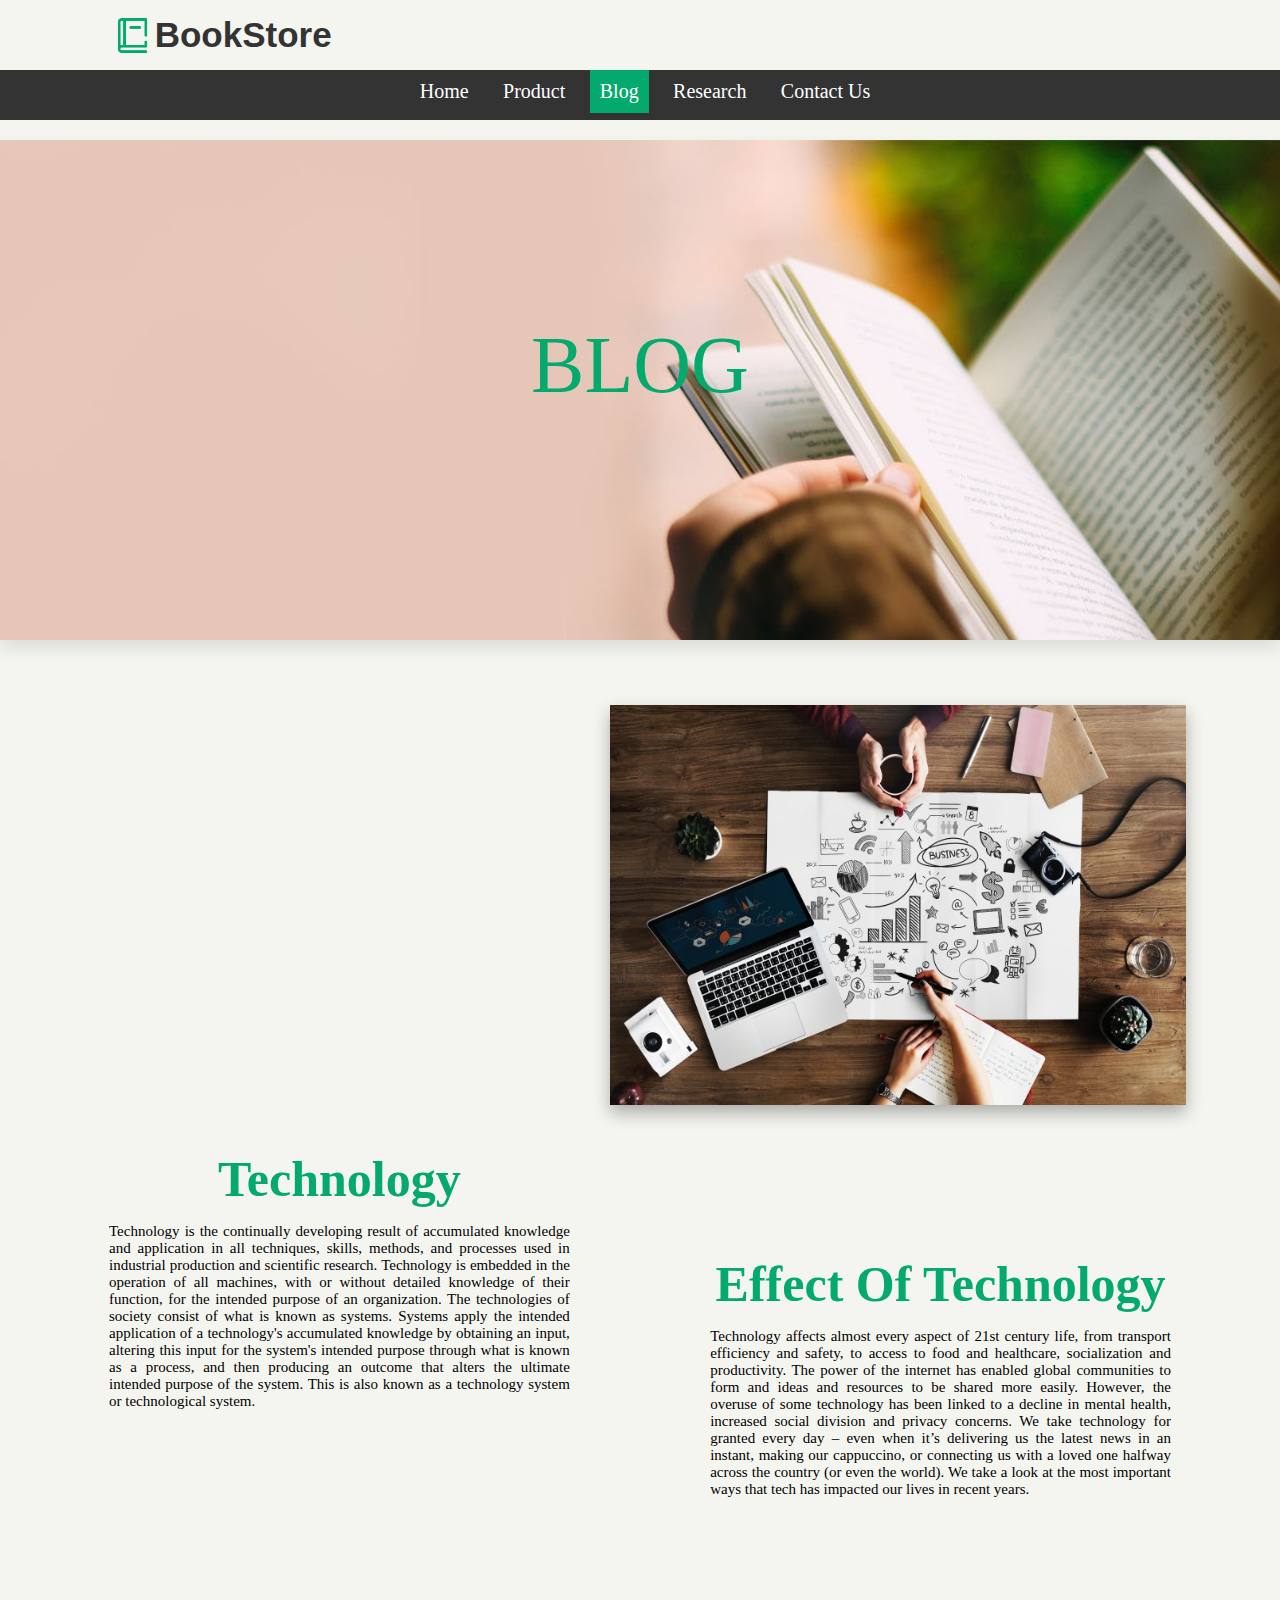
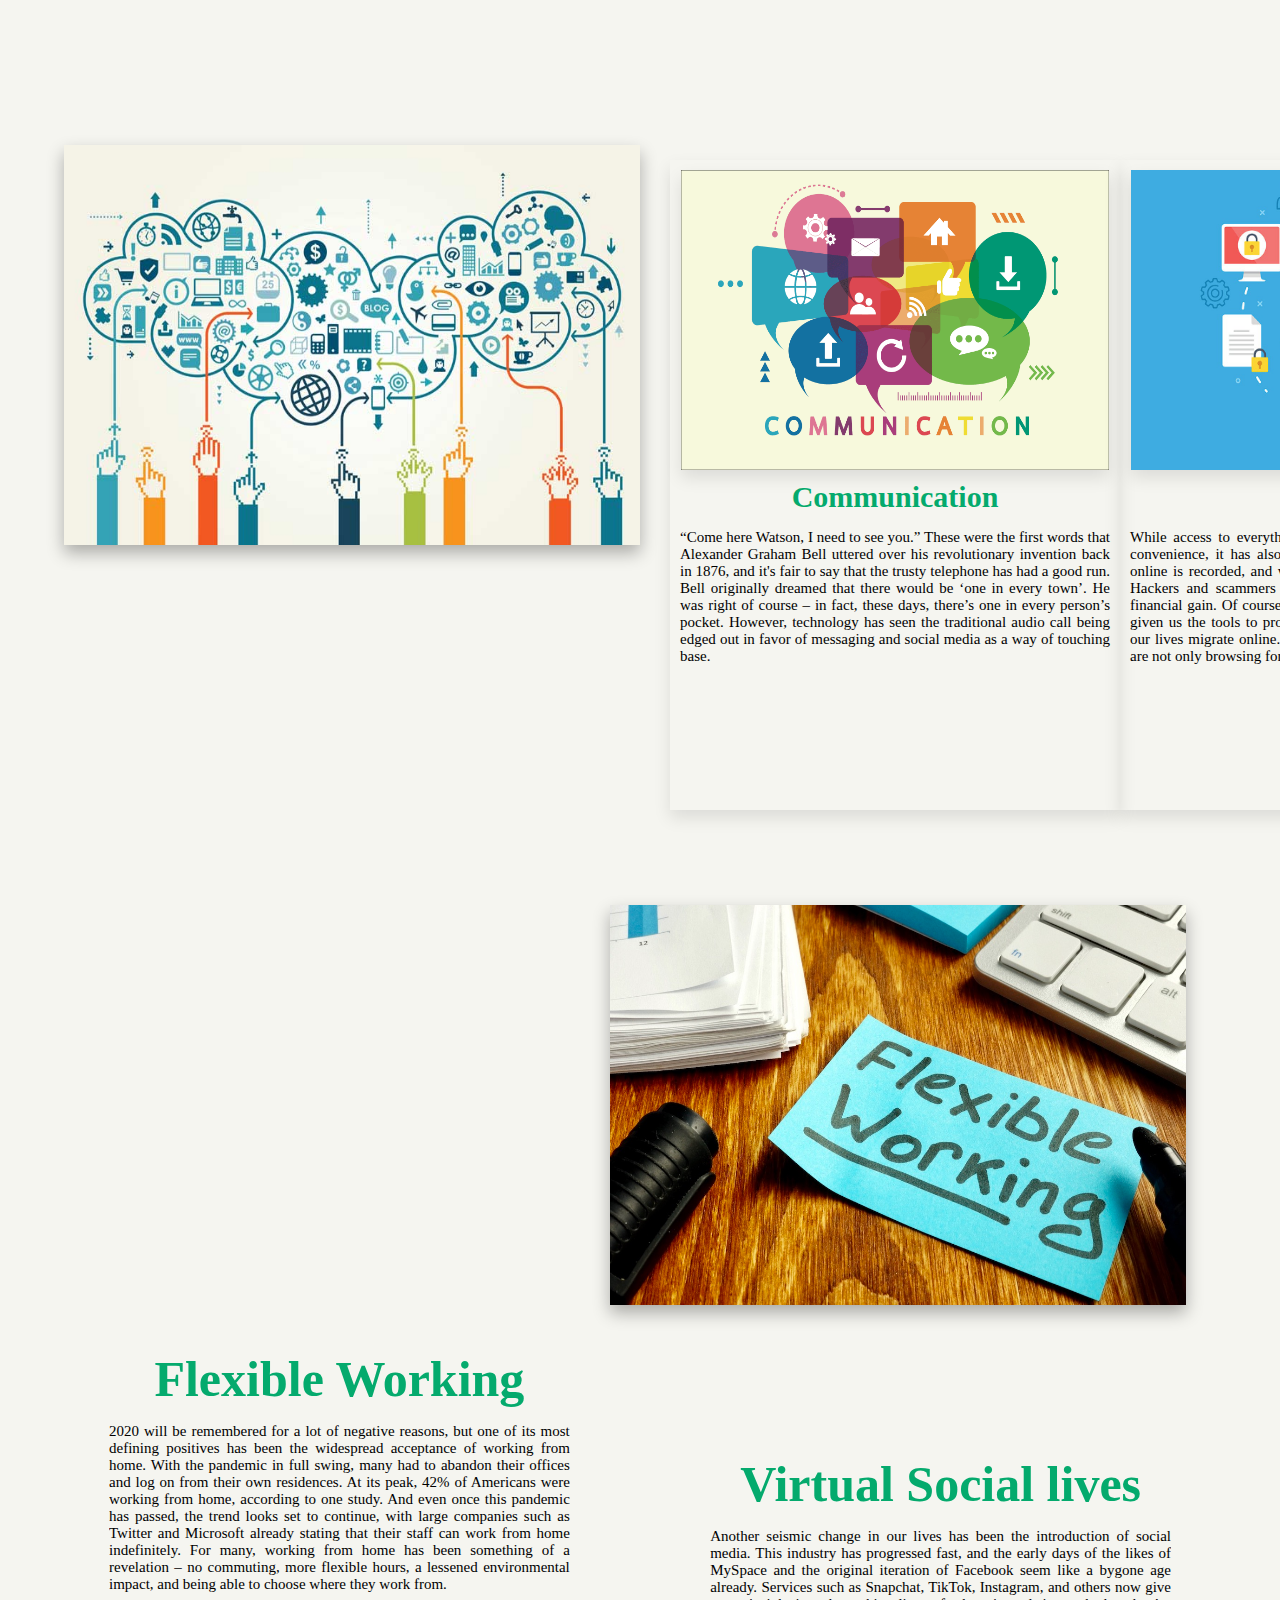
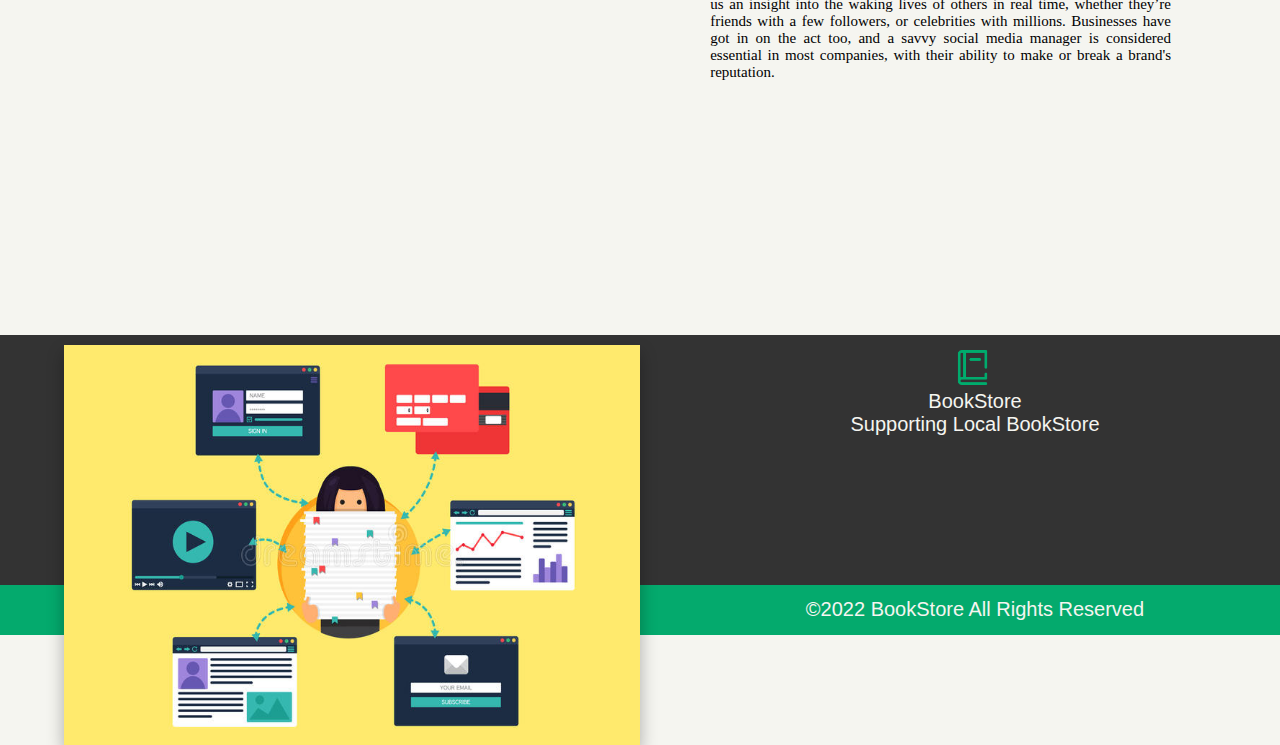
<file: Webpages/blog.html>
<!DOCTYPE html>
<html lang="en">
<head>
    <meta charset="UTF-8">
    <meta http-equiv="X-UA-Compatible" content="IE=edge">
    <meta name="viewport" content="width=device-width, initial-scale=1.0">
    <title>Blog</title>

	<!--css external file link-->
	<link rel="stylesheet" href="../css/style.css">

	<!--js external file link-->
	<script src="../js/script.js"></script>

    <style>
        .head{
            width: 100%;
            height: 500px;
            text-align: center;
            margin: 20px auto;
            background: url(../images/cover.jpg);
            background-repeat: no-repeat;
            background-size: 100% 100%;
			box-shadow: 0 8px 16px rgba(0,0,0,.1);
        }
		.content .content-part1{
			width: 90%;
			height: 500px;
			margin: auto;
		}
		.content .content-part1 .image1{
			width: 50%;
			height: 400px;
			float: right;
			margin-top: 45px;
			margin-right: 30px;
			box-shadow: 0 8px 16px rgba(0,0,0,.3);
			overflow: hidden;
		}
        .content .content-part1 .textpart1{
			width: 40%;
			height: 400px;
			float: left;
			margin: 45px;
			overflow: hidden;
		}
		.content .content-part2{
			width: 90%;
			height: 500px;
			margin: auto;
			margin-top: 50px;
		}
		.content .content-part2 .image2{
			width: 50%;
			height: 400px;
			float: left;
			margin-top: 45px;
			margin-right: 30px;
			box-shadow: 0 8px 16px rgba(0,0,0,.3);
			overflow: hidden;
		}
        .content .content-part2 .textpart2{
			width: 40%;
			height: 400px;
			float: right;
			margin: 45px;
			overflow: hidden;
		}
		.content .content-part3{
			display: grid;
			grid: 750px / auto auto auto;

		}
		.content .content-part3 .item{
			width: 450px;
			height: 650px;
			margin: 50px auto;
			text-align: justify;
			box-shadow: 0 8px 16px rgba(0,0,0,.1);;
		}
		.content .content-part3 .item .inner-img{
			width: 95%;
			height: 300px;
			margin: 10px auto;
			box-shadow: 0 8px 16px rgba(0,0,0,.1);
			cursor: pointer;
		}
		.content .content-part4{
			width: 90%;
			height: 500px;
			margin: auto;
		}
		.content .content-part4 .image4{
			width: 50%;
			height: 400px;
			float: right;
			margin-top: 45px;
			margin-right: 30px;
			box-shadow: 0 8px 16px rgba(0,0,0,.3);
			overflow: hidden;
		}
		.content .content-part4 .textpart4{
			width: 40%;
			height: 400px;
			float: left;
			margin: 45px;
			overflow: hidden;
		}
		.content .content-part5{
			width: 90%;
			height: 500px;
			margin: auto;
			margin-top: 50px;
		}
		.content .content-part5 .image5{
			width: 50%;
			height: 400px;
			float: left;
			margin-top: 45px;
			margin-right: 30px;
			box-shadow: 0 8px 16px rgba(0,0,0,.3);
			overflow: hidden;
		}
		.content .content-part5 .textpart5{
			width: 40%;
			height: 400px;
			float: right;
			margin: 45px;
			overflow: hidden;
		}


    </style>

</head>
<body>
    <header class="header">

		<div class="header_1">
			<img src="../images/book.png" class="logo-img" width="35px" height="35px">&nbsp;
			<a href="../index.html" class="logo">  BookStore </a>
	
		</div>
	
		<div class="header_2">
	
			<nav class="navbar">
				
				 <a href="../index.html">Home</a>
				 <a href="../Webpages/product.html">Product</a>
				 <a class="active" href="../Webpages/blog.html">Blog</a>
				 <a href="../Webpages/Research.html">Research</a>
				 <a href="../Webpages/ContactUs.html">Contact Us</a>
				 
			</nav>
	
		</div>
	
	</header>

   <div class="head">
        <p style="font-size: 80px;font-family: Poppins;padding-top: 180px; color: #04aa6d;">BLOG</p>
   </div>

   <section class="content">

		<div class="content-part1">

			<div class="image1">
				<img src="../images/tech1.jpg" width="100%" height="100%">
			</div>

			<div class="textpart1">
				
				<h1 style="font-family: Poppins; text-align: center; font-size: 50px; padding-bottom: 15px;color: #04aa6d;">Technology</h1>

				<p style="font-family: Poppins; text-align: justify; font-size: 15px;">Technology is the continually developing result of accumulated knowledge and application in all techniques, skills, methods, and processes used in industrial production and scientific research. 
					Technology is embedded in the operation of all machines, with or without detailed knowledge of their function, for the intended purpose of an organization. 
					The technologies of society consist of what is known as systems. 
					Systems apply the intended application of a technology's accumulated knowledge by obtaining an input, altering this input for the system's intended purpose through what is known as a process, and then producing an outcome that alters the ultimate intended purpose of the system. 
					This is also known as a technology system or technological system.</p>

			</div>

		</div>

		<div class="content-part2">

			<div class="textpart2">
				
				<h1 style="font-family: Poppins; text-align: center; font-size: 50px; padding-bottom: 15px; color: #04aa6d;">Effect Of Technology</h1>

				<p style="font-family: Poppins; text-align: justify; font-size: 15px;">
					Technology affects almost every aspect of 21st century life, from transport efficiency and safety, to access to food and healthcare, socialization and productivity. 
					The power of the internet has enabled global communities to form and ideas and resources to be shared more easily. 
					However, the overuse of some technology has been linked to a decline in mental health, increased social division and privacy concerns.
					We take technology for granted every day – even when it’s delivering us the latest news in an instant, making our cappuccino, or connecting us with a loved one halfway across the country (or even the world).
					We take a look at the most important ways that tech has impacted our lives in recent years.
				</p>

			</div>

			<div class="image2">
				<img src="../images/tech.jpg" width="100%" height="100%">
			</div>

		</div>

		<div class="content-part3">

			<div class="item">
				<div class="inner-img">
					<img src="../images/tech2.png" width="100%" height="100%">
				</div>

				<div class="text">

					<h1 style="text-align: center; font-family: poppins;font-size: 30px;color: #04aa6d;">Communication	</h1>
					<p style="font-family: Poppins; font-size: 15px; padding: 15px 10px 10px 10px; ">
						“Come here Watson, I need to see you.” 
						These were the first words that Alexander Graham Bell uttered over his revolutionary invention back in 1876, and it's fair to say that the trusty telephone has had a good run. 
						Bell originally dreamed that there would be ‘one in every town’. 
						He was right of course – in fact, these days, there’s one in every person’s pocket. 
						However, technology has seen the traditional audio call being edged out in favor of messaging and social media as a way of touching base.
					</p>

				</div>
			</div>

			<div class="item">
				<div class="inner-img">
					<img src="../images/privacy.jpg" width="100%" height="100%" >
				</div>

				<div class="text">

					<h1 style="text-align: center; font-family: poppins;font-size: 30px;color: #04aa6d;">Privacy</h1>
					<p style="font-family: Poppins; font-size: 15px; padding: 15px 10px 10px 10px;">
						While access to everything online gives us an unparalleled level of convenience, it has also made us vulnerable. Every move we make online is recorded, 
						and we leave digital footprints wherever we visit. Hackers and scammers know this, and work hard to exploit it for financial gain.
						Of course, as with everything else, technology has also given us the tools to protect ourselves and ensure that we are safe as our lives migrate online. 
						In 2021, this is even more key – many of us are not only browsing for personal reasons. 
					</p>

				</div>
			</div>

			<div class="item">
				<div class="inner-img">
					<img src="../images/shopping.png" width="100%" height="100%" >
				</div>
				<div class="text">

					<h1 style="text-align: center; font-family: poppins;font-size: 30px;color: #04aa6d;">Shopping</h1>
					<p style="font-family: Poppins; font-size: 15px; padding: 15px 10px 10px 10px;">
						As we’ve mentioned, shopping has found a convenient and popular home online, but that’s not to say the high street is to be ignored – 
						after all, you can’t really beat seeing a product in the flesh before you buy it, and you can’t eat out online just yet (you can order a delivery,
						but that’s not quite the same)… Technology hasn’t bypassed physical shopping either. 
						Thanks to contactless cards and phone payments, we don’t need to worry about handing over cash or keying in a pin number – 
						just tap to pay, and you’re done.
					</p>

				</div>
			</div>

		</div>

		<div class="content-part4">

			<div class="image4">
				<img src="../images/flexworking.jpeg" width="100%" height="100%">
			</div>

			<div class="textpart4">
				
				<h1 style="font-family: Poppins; text-align: center; font-size: 50px; padding-bottom: 15px;color: #04aa6d;">Flexible Working</h1>

				<p style="font-family: Poppins; text-align: justify; font-size: 15px;">
					2020 will be remembered for a lot of negative reasons, but one of its most defining positives has been the widespread acceptance of working from home. 
					With the pandemic in full swing, many had to abandon their offices and log on from their own residences. 
					At its peak, 42% of Americans were working from home, according to one study. 
					And even once this pandemic has passed, the trend looks set to continue, with large companies such as Twitter and Microsoft already stating that their staff can work from home indefinitely.
					For many, working from home has been something of a revelation – no commuting, more flexible hours, a lessened environmental impact, and being able to choose where they work from. 
				</p>

			</div>

		</div>

		<div class="content-part5">

			<div class="textpart5">
				
				<h1 style="font-family: Poppins; text-align: center; font-size: 50px; padding-bottom: 15px; color: #04aa6d;">Virtual Social lives</h1>

				<p style="font-family: Poppins; text-align: justify; font-size: 15px;">
					Another seismic change in our lives has been the introduction of social media. 
					This industry has progressed fast, and the early days of the likes of MySpace and the original iteration of Facebook seem like a bygone age already. 
					Services such as Snapchat, TikTok, Instagram, and others now give us an insight into the waking lives of others in real time, whether they’re friends with a few followers, or celebrities with millions.
					Businesses have got in on the act too, and a savvy social media manager is considered essential in most companies, with their ability to make or break a brand's reputation.
				</p>

			</div>

			<div class="image5">
				<img src="../images/sociallives.jpg" width="100%" height="100%">
			</div>

		</div>

   </section>


    <footer class="footer">

		<div class="footer_1">
			<img src="../images/book.png" class="logo-img" width="35px" height="35px">&nbsp;
			<p>BookStore</p>
			<p>Supporting Local BookStore</p>
		</div>
	
		<div class="footer_2">
			<p>&copy;2022 BookStore All Rights Reserved</p>
		</div>
	
	</footer>


</body>                          
</html>
</file>
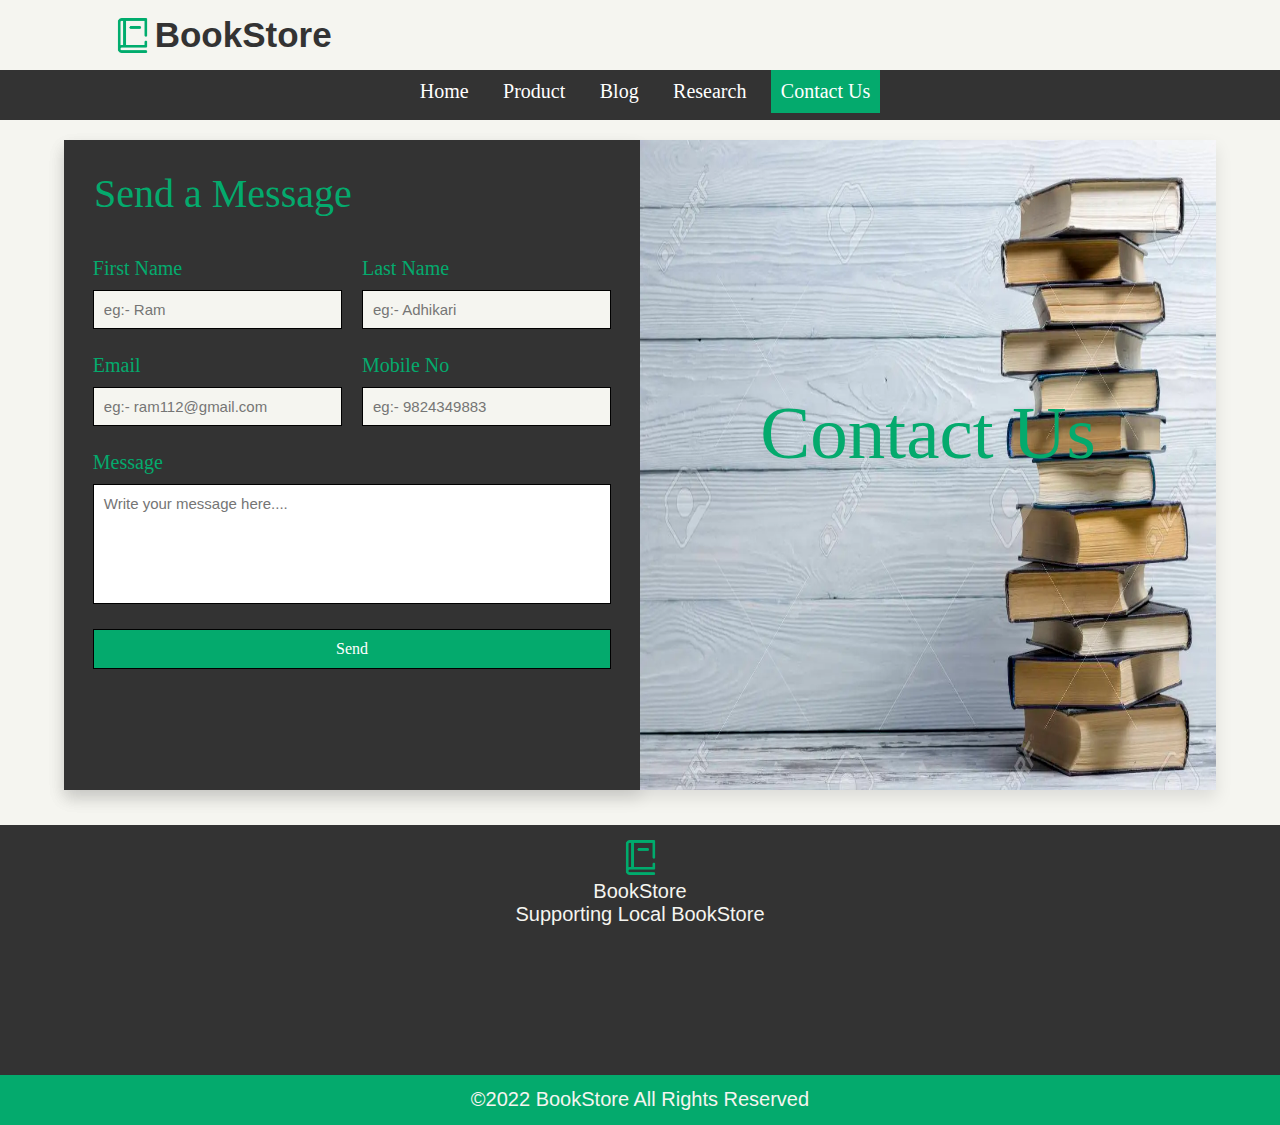
<file: Webpages/ContactUs.html>
<!DOCTYPE html>
<html lang="en">
<head>
    <meta charset="UTF-8">
    <meta http-equiv="X-UA-Compatible" content="IE=edge">
    <meta name="viewport" content="width=device-width, initial-scale=1.0">
    <title>Contact Us</title>

	<!--css external file link-->
	<link rel="stylesheet" href="../css/style.css">

	<!--js external file link-->
	<script src="../js/script.js"></script>
    
    <style>
        .contact-box{
            width: 90%;
            height: 650px;
            background-color: #333;
            margin: 20px auto;
            display: flex;
            box-shadow: 0 8px 16px rgba(0,0,0,.1);
            position: relative;

        }
        .contact-box .contact{
            background: #fff;
            width: 50%;
            height: 100%;
            float: left;
            background: #333;
            box-shadow: 0 8px 16px rgba(0,0,0,.1);
        }
        .contact-box .contact-img{
            background: #000;
            width: 50%;
            height: 100%;
            float: right;
            background: url(../images/cover3.webp);
            background-size: 100% 100%;
        }
        .contact-box .contact-img p{
            font-size: 75px;
            text-align: center;
            margin-top: 250px;
            color: #04aa6d;
            font-family: poppins;
            text-shadow: 0 8px 16px rgba(0,0,0,.1);
        }
        .contact-box .contact .formbox label{
            color: #04aa6d;
            font-family: poppins;
            margin-top: 10px;
            margin-bottom: 10px;
            font-weight: 500;
            font-size: 20px;
        }
       .formbox{
           position: relative;
           width: 90%;
           margin: auto;
       }
       .formbox .row5{
           display: flex;
           gap: 20px;
       }
       .inputbox{
           display: flex;
           flex-direction: column;
           margin-bottom: 15px;
           width: 50%;
       }
       .formbox .row10 .inputbox{
           width: 100%;

       }
       .inputbox input{
           padding: 10px;
           font-size: 15px;
           outline: none;
           border: 1px solid #000;
           background: #f5f5f0;

       }
       .inputbox textarea{
           padding: 10px;
           font-size: 15px;
           outline: none;
           border: 1px solid #000;
           height: 120px;
           resize: none;
       }
       .inputbox #send-btn{
           color: #fff;
           font-family: poppins;
           background-color: #04aa6d;
           font-size: 16px;
           margin-top: 10px;
       }
       .inputbox #send-btn:hover{
           color: #04aa6d;
           background: #fff;
           cursor: pointer;
       }
       span.formerror{
           font-family: 'poppins';
           color: red;
           font-size: 13px;
       }
    </style>
</head>
<body>
    <header class="header">

        <div class="header_1">
            <img src="../images/book.png" class="logo-img" width="35px" height="35px">&nbsp;
            <a href="../index.html" class="logo"> BookStore </a>
    
        </div>
    
        <div class="header_2">
    
            <nav class="navbar">
        
                     <a href="../index.html">Home</a>
                     <a href="../Webpages/product.html">Product</a>
                     <a href="../Webpages/blog.html">Blog</a>
                     <a href="../Webpages/Research.html">Research</a></li>
                     <a class="active" href="../Webpages/ContactUs.html">Contact Us</a>
            
            </nav>
    
        </div>
    
    </header>

    <div class="contact-box">

        <div class="contact">
            <p style="font-size: 40px;font-family: poppins; margin: 30px; color: #04aa6d; ">Send a Message</p>
            <form class="formbox" name="contact_form" onsubmit="return validateform()">
                
                    <div class="row5">
                        <div class="inputbox">
                            <label>First Name</label>
                            <input type="text" name="fname" id="fname" placeholder="eg:- Ram">
                            <span class="formerror" id="error_fname"></span>
                        </div>

                        <div class="inputbox">
                            <label>Last Name</label>
                            <input type="text" name="lname" id="lname" placeholder="eg:- Adhikari">
                            <span class="formerror" id="error_lname" ></span>
                        </div>
                    </div>  

                    <div class="row5">
                        <div class="inputbox">
                            <label>Email</label>
                            <input type="email" name="email" placeholder="eg:- ram112@gmail.com">
                            <span class="formerror" id="error_email" ></span>
                        </div>

                        <div class="inputbox">
                            <label>Mobile No</label>
                            <input type="text" name="phone" placeholder="eg:- 9824349883">
                            <span class="formerror" id="error_mobnum"></span>
                        </div>
                    </div>

                    <div class="row10">
                        <div class="inputbox">
                            <label>Message</label>
                            <textarea name="message"  placeholder="Write your message here...."></textarea>
                            <span class="formerror" id="error_message"></span>
                        </div>

                        <div class="inputbox">
                            <input type="submit" id="send-btn" value="Send">
                        </div>
                    </div>
                
            </form>
        </div>

        <div class="contact-img">
            <p>Contact Us</p>
        </div>

        

    </div>
    

    <footer class="footer">

		<div class="footer_1">
            <img src="../images/book.png" class="logo-img" width="35px" height="35px">
			<p>BookStore</p>
			<p>Supporting Local BookStore</p>
		</div>
	
		<div class="footer_2">
			<p>&copy;2022 BookStore All Rights Reserved</p>
		</div>
	
	</footer>
</body>
</html>
</file>
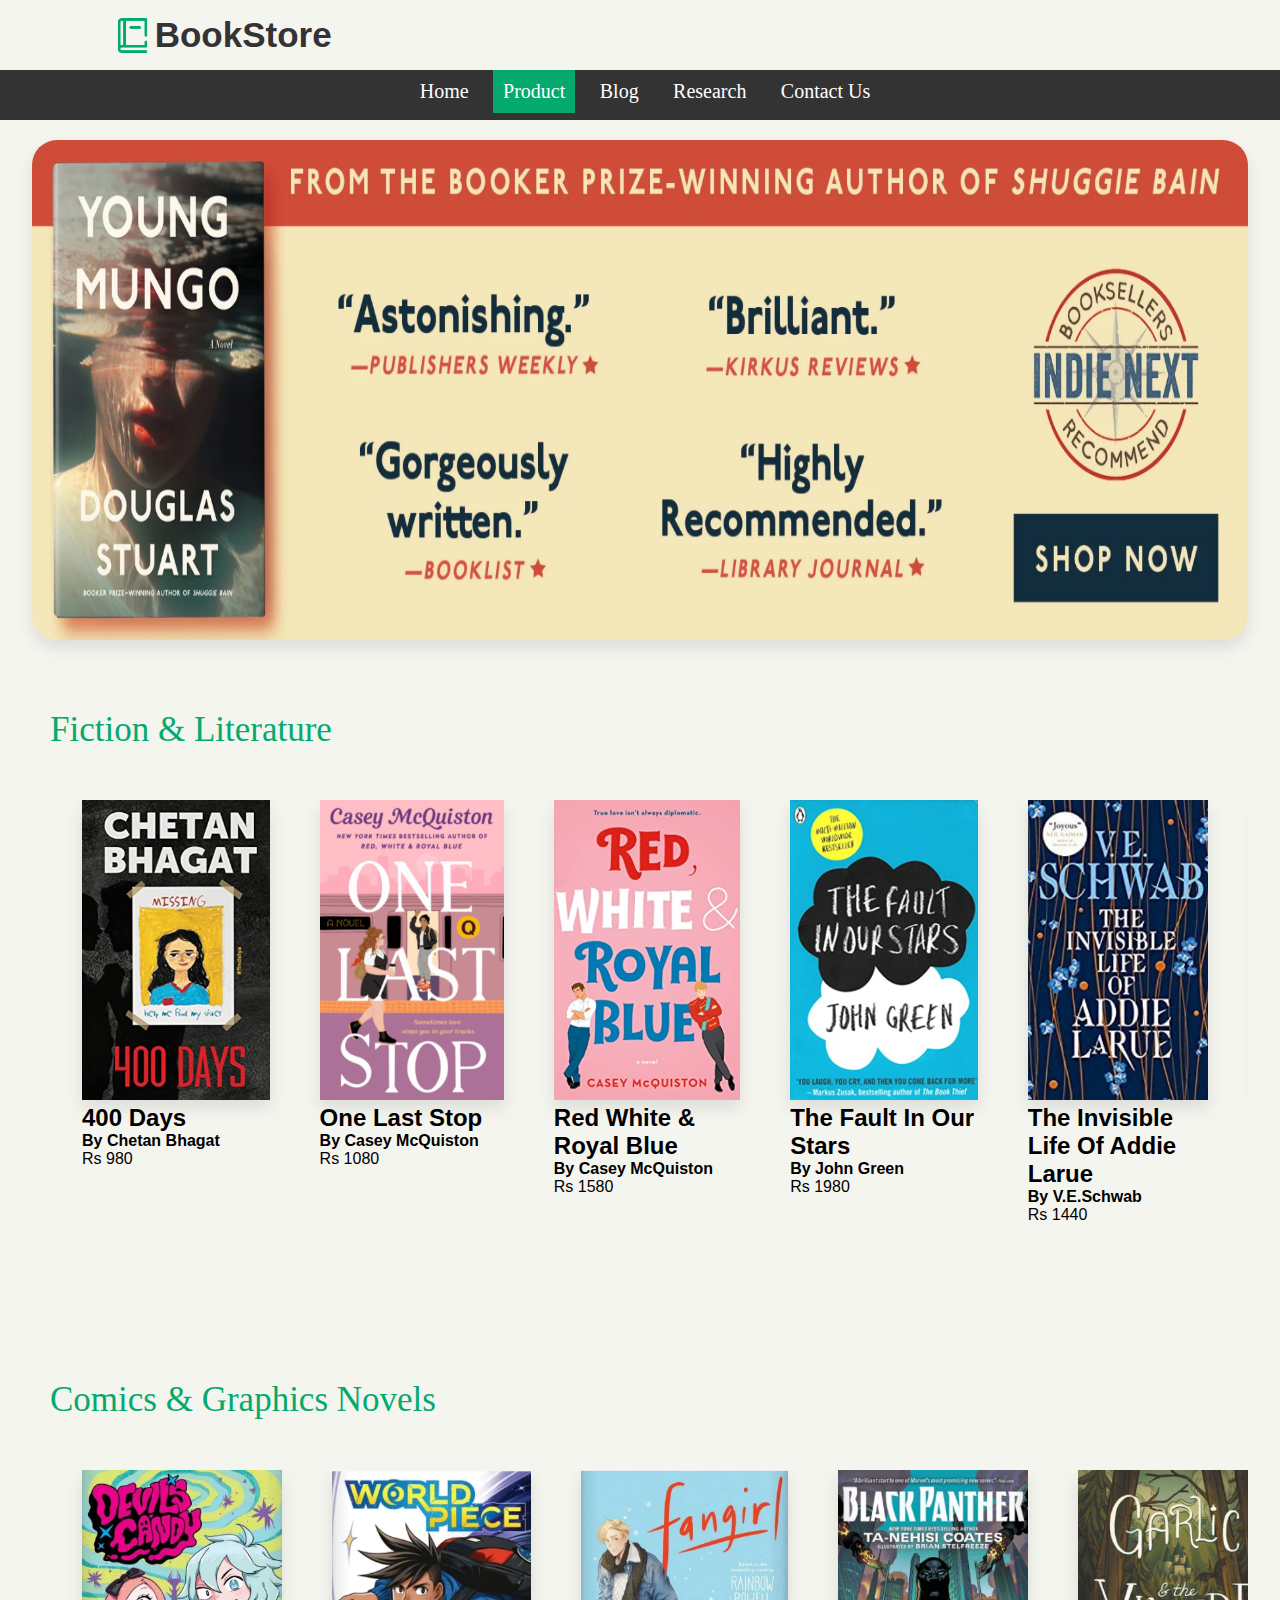
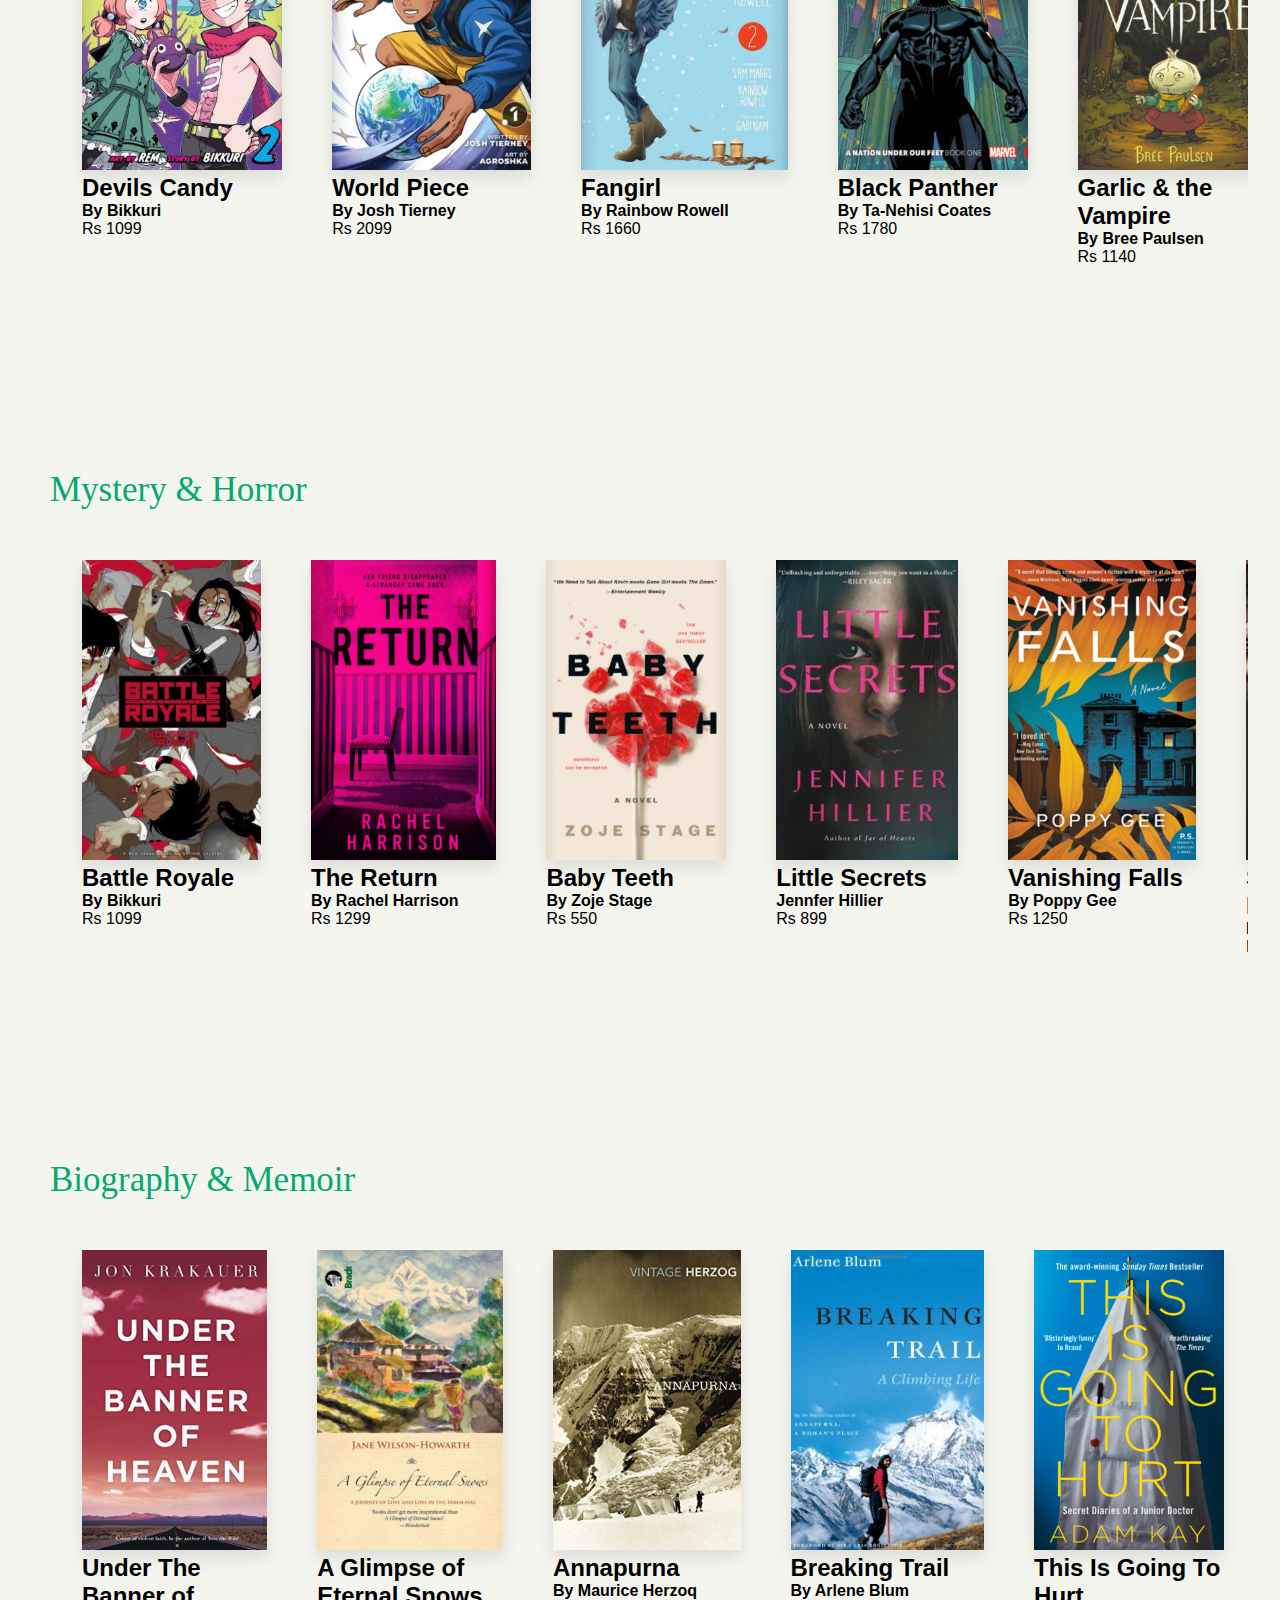
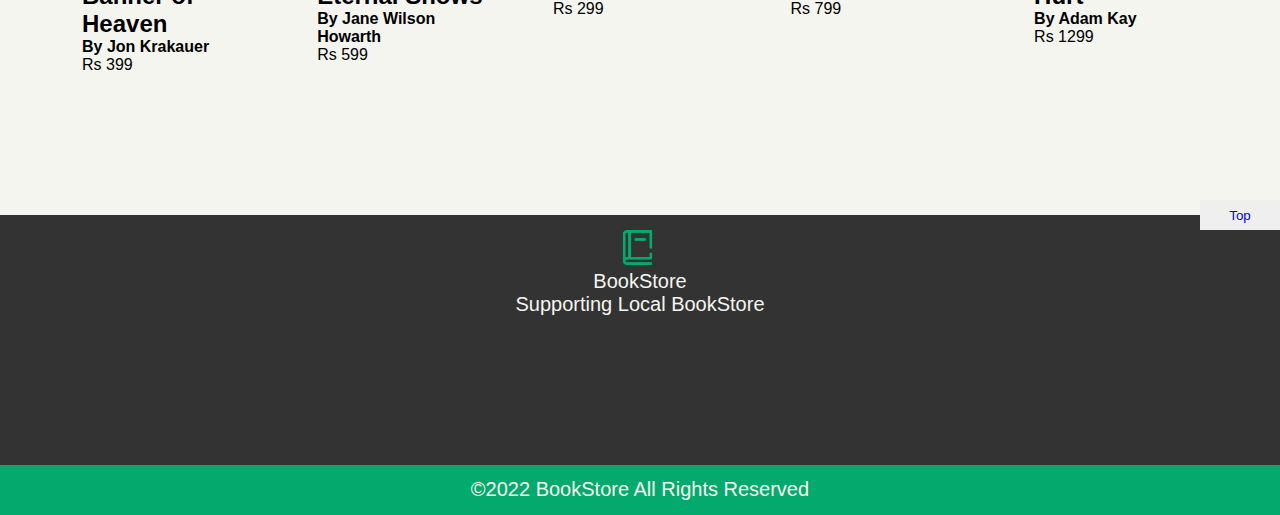
<file: Webpages/product.html>
<!DOCTYPE html>
<html>
<head>
	<meta charset="utf-8">
	<meta name="viewport" content="width=device-width, initial-scale=1.0">
	<title>Product Page</title>


	<!--css external file link-->
	<link rel="stylesheet" href="../css/style.css">

	<!--js external file link-->
	<script src="../js/script.js"></script>

	<style>
		
		.content .fictionliterature{
			width: 95%;
			height: 500px;
			margin: 50px auto;
			display: flex;
			overflow-x: scroll;
		}
		.f{
			height: 300px;
			margin-left: 50px;
			box-shadow: 0 8px 16px rgba(0, 0, 0, 0.1);
			transition: 1s;
		}
		.f:hover{
			opacity: .6;
			cursor: pointer;
		}
		.content .comics{
			width: 95%;
			height: 500px;
			margin: 50px auto;
			display: flex;
			overflow-x: scroll;
		}
		.comics .comicbooks{
			height: 300px;
			margin-left: 50px;
			box-shadow: 0 8px 16px rgba(0, 0, 0, 0.1);
			transition: 1s;
		}
		.comicbooks:hover{
			opacity: .6;
			cursor: pointer;
		}
		.mysteryhorror{
			width: 95%;
			height: 500px;
			margin: 50px auto;
			display: flex;
			overflow-x: scroll;
		}
		.mysteryhorror .mysterybooks{
			height: 300px;
			margin-left: 50px;
			box-shadow: 0 8px 16px rgba(0, 0, 0, 0.1);
			transition: 1s;
		}
		.mysterybooks:hover{
			opacity: .6;
			cursor: pointer;
		}
		.content .Biography{
			width: 95%;
			height: 500px;
			margin: 50px auto;
			display: flex;
			overflow-x: scroll;
		}
		.biobooks{
			height: 300px;
			margin-left: 50px;
			box-shadow: 0 8px 16px rgba(0, 0, 0, 0.1);
			transition: 1s;
		}
		.biobooks:hover{
			opacity: .6;
			cursor: pointer;
		}
		.top-btn{
			float: right;
			width: 80px;
			height: 30px;
		}
	</style>
</head>
<body>
	<header class="header">

		<div class="header_1">
			<img src="../images/book.png" class="logo-img" width="35px" height="35px">&nbsp;
			<a href="../index.html" class="logo"> BookStore </a>
	
		</div>
	
		<div class="header_2">
	
			<nav class="navbar">
				
				 <a href="../index.html">Home</a>
				 <a class="active" href="../Webpages/product.html">Product</a>
				 <a href="../Webpages/blog.html">Blog</a>
				 <a href="../Webpages/Research.html">Research</a>
				 <a href="../Webpages/ContactUs.html">Contact Us</a>
				 
			</nav>
	
		</div>
	
	</header>
	
	<section class="imgslider">
	
			<div class="slider">
	
				<div id="img">
					<img src="../images/slide6.png" width="100%" height="100%">
				</div>
	
			</div>
	
	</section>

	<section class="content">

		<p style="font-size: 35px; padding-left: 50px; padding-top: 50px; font-family: Poppins;color: #04aa6d;; ">Fiction & Literature</p>
		<div class="fictionliterature">
			
			<div class="f">
				<img src="../images/fiction1.png" height="100%">
				<div class="detail-overlay">
					<h2>400 Days</h2>
					<h4>By Chetan Bhagat</h4>
					<p>Rs 980</p>
				</div>
			</div>

			<div class="f">
				<img src="../images/fiction2.png" height="100%">
				<div class="detail-overlay">
					<h2>One Last Stop</h2>
					<h4>By Casey McQuiston</h4>
					<p>Rs 1080</p>
				</div>
			</div>

			<div class="f">
				<img src="../images/fiction3.png" height="100%">
				<div class="detail-overlay">
					<h2>Red White & Royal Blue</h2>
					<h4>By Casey McQuiston</h4>
					<p>Rs 1580</p>
				</div>
			</div>

			<div class="f">
				<img src="../images/fiction4.png" height="100%">
				<div class="detail-overlay">
					<h2>The Fault In Our Stars</h2>
					<h4>By John Green</h4>
					<p>Rs 1980</p>
				</div>
			</div>

			<div class="f">
				<img src="../images/fiction5.png" height="100%">
				<div class="detail-overlay">
					<h2>The Invisible Life Of Addie Larue</h2>
					<h4>By V.E.Schwab</h4>
					<p>Rs 1440</p>
				</div>
			</div>

			<div class="f">
				<img src="../images/fiction6.png" height="100%">
				<div class="detail-overlay">
					<h2>Half Girlfriend</h2>
					<h4>By Chetan Bhagat</h4>
					<p>Rs 2350</p>
				</div>
			</div>

			<div class="f">
				<img src="../images/fiction7.png" height="100%">
				<div class="detail-overlay">
					<h2>Into Thin Air</h2>
					<h4>By Jon Krakauer</h4>
					<p>Rs 1350</p>
				</div>
			</div>

			<div class="f">
				<img src="../images/fiction8.png" height="100%">
				<div class="detail-overlay">
					<h2>Sold</h2>
					<h4>By Patricia McCormick</h4>
					<p>Rs 2000</p>
				</div>
			</div>

			<div class="f">
				<img src="../images/fiction9.png" height="100%">
				<div class="detail-overlay">
					<h2>Fifty Shades Of Grey</h2>
					<h4>By EL James</h4>
					<p>Rs 2130</p>
				</div>
			</div>

			<div class="f">
				<img src="../images/fiction10.png" height="100%">
				<div class="detail-overlay">
					<h2>There's No Place Like Here</h2>
					<h4>By Cecelia Ahern</h4>
					<p>Rs 1250</p>
				</div>
			</div>

		</div>

		<p style="font-size: 35px; padding-left: 50px; padding-top: 30px; font-family: Poppins;color: #04aa6d; ">Comics & Graphics Novels</p>
		<div class="comics">

			<div class="comicbooks">
				<img src="../images/comic1.png" height="100%">
				<div class="detail-overlay">
					<h2>Devils Candy</h2>
					<h4>By Bikkuri</h4>
					<p>Rs 1099</p>
				</div>
			</div>

			<div class="comicbooks">
				<img src="../images/comic2.png" height="100%">
				<div class="detail-overlay">
					<h2>World Piece</h2>
					<h4>By Josh Tierney</h4>
					<p>Rs 2099</p>
				</div>
			</div>

			<div class="comicbooks">
				<img src="../images/comic3.png" height="100%">
				<div class="detail-overlay">
					<h2>Fangirl</h2>
					<h4>By Rainbow Rowell</h4>
					<p>Rs 1660</p>
				</div>
			</div>

			<div class="comicbooks">
				<img src="../images/comic4.png" height="100%">
				<div class="detail-overlay">
					<h2>Black Panther</h2>
					<h4>By Ta-Nehisi Coates</h4>
					<p>Rs 1780</p>
				</div>
			</div>

			<div class="comicbooks">
				<img src="../images/comic5.png" height="100%">
				<div class="detail-overlay">
					<h2>Garlic & the Vampire</h2>
					<h4>By Bree Paulsen</h4>
					<p>Rs 1140</p>
				</div>
			</div>

			<div class="comicbooks">
				<img src="../images/comic6.png" height="100%">
				<div class="detail-overlay">
					<h2>The Dire Days Of willow Weep Manor</h2>
					<h4>By Shaenon K.Garrity</h4>
					<p>Rs 1350</p>
				</div>
			</div>

			<div class="comicbooks">
				<img src="../images/comic7.png" height="100%">
				<div class="detail-overlay">
					<h2>Luke Cage</h2>
					<h4>By Gerry Conway</h4>
					<p>Rs 999</p>
				</div>
			</div>

			<div class="comicbooks">
				<img src="../images/comic8.png" height="100%">
				<div class="detail-overlay">
					<h2>MoonGirl</h2>
					<h4>By Gustavo Duarte</h4>
					<p>Rs 780</p>
				</div>
			</div>

			<div class="comicbooks">
				<img src="../images/comic9.png" height="100%">
				<div class="detail-overlay">
					<h2>BedHead Ted</h2>
					<h4>By Scott Sangiacomo</h4>
					<p>Rs 2500</p>
				</div>
			</div>

			<div class="comicbooks">
				<img src="../images/comic10.png" height="100%">
				<div class="detail-overlay">
					<h2>Almost American Girl</h2>
					<h4>By Robin Ha</h4>
					<p>Rs 1500</p>
				</div>
			</div>

		</div>

		<p style="font-size: 35px; padding-left: 50px; padding-top: 50px; font-family: Poppins;color: #04aa6d; ">Mystery & Horror</p>
		<div class="mysteryhorror">

			<div class="mysterybooks">
				<img src="../images/horror1.png" height="100%">
				<div class="detail-overlay">
					<h2>Battle Royale</h2>
					<h4>By Bikkuri</h4>
					<p>Rs 1099</p>
				</div>
			</div>

			<div class="mysterybooks">
				<img src="../images/horror2.png" height="100%">
				<div class="detail-overlay">
					<h2>The Return</h2>
					<h4>By Rachel Harrison</h4>
					<p>Rs 1299</p>
				</div>
			</div>

			<div class="mysterybooks">
				<img src="../images/horror3.png" height="100%">
				<div class="detail-overlay">
					<h2>Baby Teeth</h2>
					<h4>By Zoje Stage</h4>
					<p>Rs 550</p>
				</div>
			</div>

			<div class="mysterybooks">
				<img src="../images/horror4.png" height="100%">
				<div class="detail-overlay">
					<h2>Little Secrets</h2>
					<h4>Jennfer Hillier</h4>
					<p>Rs 899</p>
				</div>
			</div>

			<div class="mysterybooks">
				<img src="../images/horror5.png" height="100%">
				<div class="detail-overlay">
					<h2>Vanishing Falls</h2>
					<h4>By Poppy Gee</h4>
					<p>Rs 1250</p>
				</div>
			</div>

			<div class="mysterybooks">
				<img src="../images/horror6.png" height="100%">
				<div class="detail-overlay">
					<h2>Sins Of The Bees</h2>
					<h4>By Annie Lampman</h4>
					<p>Rs 1999</p>
				</div>
			</div>

			<div class="mysterybooks">
				<img src="../images/horror7.png" height="100%">
				<div class="detail-overlay">
					<h2>Midnight Riot</h2>
					<h4>By Ben aaronovitch</h4>
					<p>Rs 1699</p>
				</div>
			</div>

			<div class="mysterybooks">
				<img src="../images/horror8.png" height="100%">
				<div class="detail-overlay">
					<h2>A Share In Death</h2>
					<h4>By Deborah Crombie</h4>
					<p>Rs 1099</p>
				</div>
			</div>

			<div class="mysterybooks">
				<img src="../images/horror9.png" height="100%">
				<div class="detail-overlay">
					<h2>Like A Sister</h2>
					<h4>By Kellye Garrett</h4>
					<p>Rs 799</p>
				</div>
			</div>

			<div class="mysterybooks">
				<img src="../images/horror10.png" height="100%">
				<div class="detail-overlay">
					<h2>The Quarter Storm</h2>
					<h4>By Veronica G.Heney</h4>
					<p>Rs 1850</p>
				</div>
			</div>
			
		</div>
		<!--    -->
		<p style="font-size: 35px; padding-left: 50px; padding-top: 50px; font-family: Poppins; color: #04aa6d;  ">Biography & Memoir</p>
		<div class="Biography">

			<div class="biobooks">
				<img src="../images/bio1.png" height="100%">
				<div class="detail-overlay">
					<h2>Under The Banner of Heaven</h2>
					<h4>By Jon Krakauer</h4>
					<p>Rs 399</p>
				</div>
			</div>

			<div class="biobooks">
				<img src="../images/bio2.png" height="100%">
				<div class="detail-overlay">
					<h2>A Glimpse of Eternal Snows</h2>
					<h4>By Jane Wilson Howarth</h4>
					<p>Rs 599</p>
				</div>
			</div>

			<div class="biobooks">
				<img src="../images/bio3.png" height="100%">
				<div class="detail-overlay">
					<h2>Annapurna</h2>
					<h4>By Maurice Herzoq</h4>
					<p>Rs 299</p>
				</div>
			</div>

			<div class="biobooks">
				<img src="../images/bio4.png" height="100%">
				<div class="detail-overlay">
					<h2>Breaking Trail</h2>
					<h4>By Arlene Blum</h4>
					<p>Rs 799</p>
				</div>
			</div>

			<div class="biobooks">
				<img src="../images/bio5.png" height="100%">
				<div class="detail-overlay">
					<h2>This Is Going To Hurt</h2>
					<h4>By Adam Kay</h4>
					<p>Rs 1299</p>
				</div>
			</div>

			<div class="biobooks">
				<img src="../images/bio6.png" height="100%">
				<div class="detail-overlay">
					<h2>The Girl From Kathmandu</h2>
					<h4>By  Cam Simpson</h4>
					<p>Rs 999</p>
				</div>
			</div>

			<div class="biobooks">
				<img src="../images/bio7.png" height="100%">
				<div class="detail-overlay">
					<h2>The Climb</h2>
					<h4>By Anatoli Boukreev</h4>
					<p>Rs 1099</p>
				</div>
			</div>

			<div class="biobooks">
				<img src="../images/bio8.png" height="100%">
				<div class="detail-overlay">
					<h2>From Goddess To Mortal</h2>
					<h4>By Rashmila Shakya</h4>
					<p>Rs 2099</p>
				</div>
			</div>

			<div class="biobooks">
				<img src="../images/bio9.png" height="100%">
				<div class="detail-overlay">
					<h2>The Open Road</h2>
					<h4>By Pico Iyer</h4>
					<p>Rs 380</p>
				</div>
			</div>

			<div class="biobooks">
				<img src="../images/bio10.png" height="100%">
				<div class="detail-overlay">
					<h2>I've Never Been (UN)happier</h2>
					<h4>By Mahesh Bhatt</h4>
					<p>Rs 1500</p>
				</div>
			</div>

			<div class="biobooks">
				<img src="../images/bio11.png" height="100%">
				<div class="detail-overlay">
					<h2>I'm Malala</h2>
					<h4>By Malala Yousafzai</h4>
					<p>Rs 2000</p>
				</div>
			</div>


		</div>
	</section>

	<button class="top-btn"><a href="#">Top</a></button>

	<footer class="footer">

		<div class="footer_1">
			<img src="../images/book.png" class="logo-img" width="35px" height="35px">&nbsp;
			<p>BookStore</p>
			<p>Supporting Local BookStore</p>
		</div>
	
		<div class="footer_2">
			<p>&copy;2022 BookStore All Rights Reserved</p>
		</div>
	
	</footer>

	<script>

		var images = ['../images/slider1.png', '../images/slider2.png','../images/slider3.png','../images/slide5.png', '../images/slide6.png'];
	
		var x = 0;

		var imgs = document.getElementById('img');

		setInterval(slider, 3000);


		function slider() {

	 	 if (x < images.length) {
			x = x + 1;
	 	 } else {
		x = 1;
	  	}


	  	imgs.innerHTML = "<img src=" + images[x - 1] + ">";


		}

	</script>

</body>
</html>
</file>
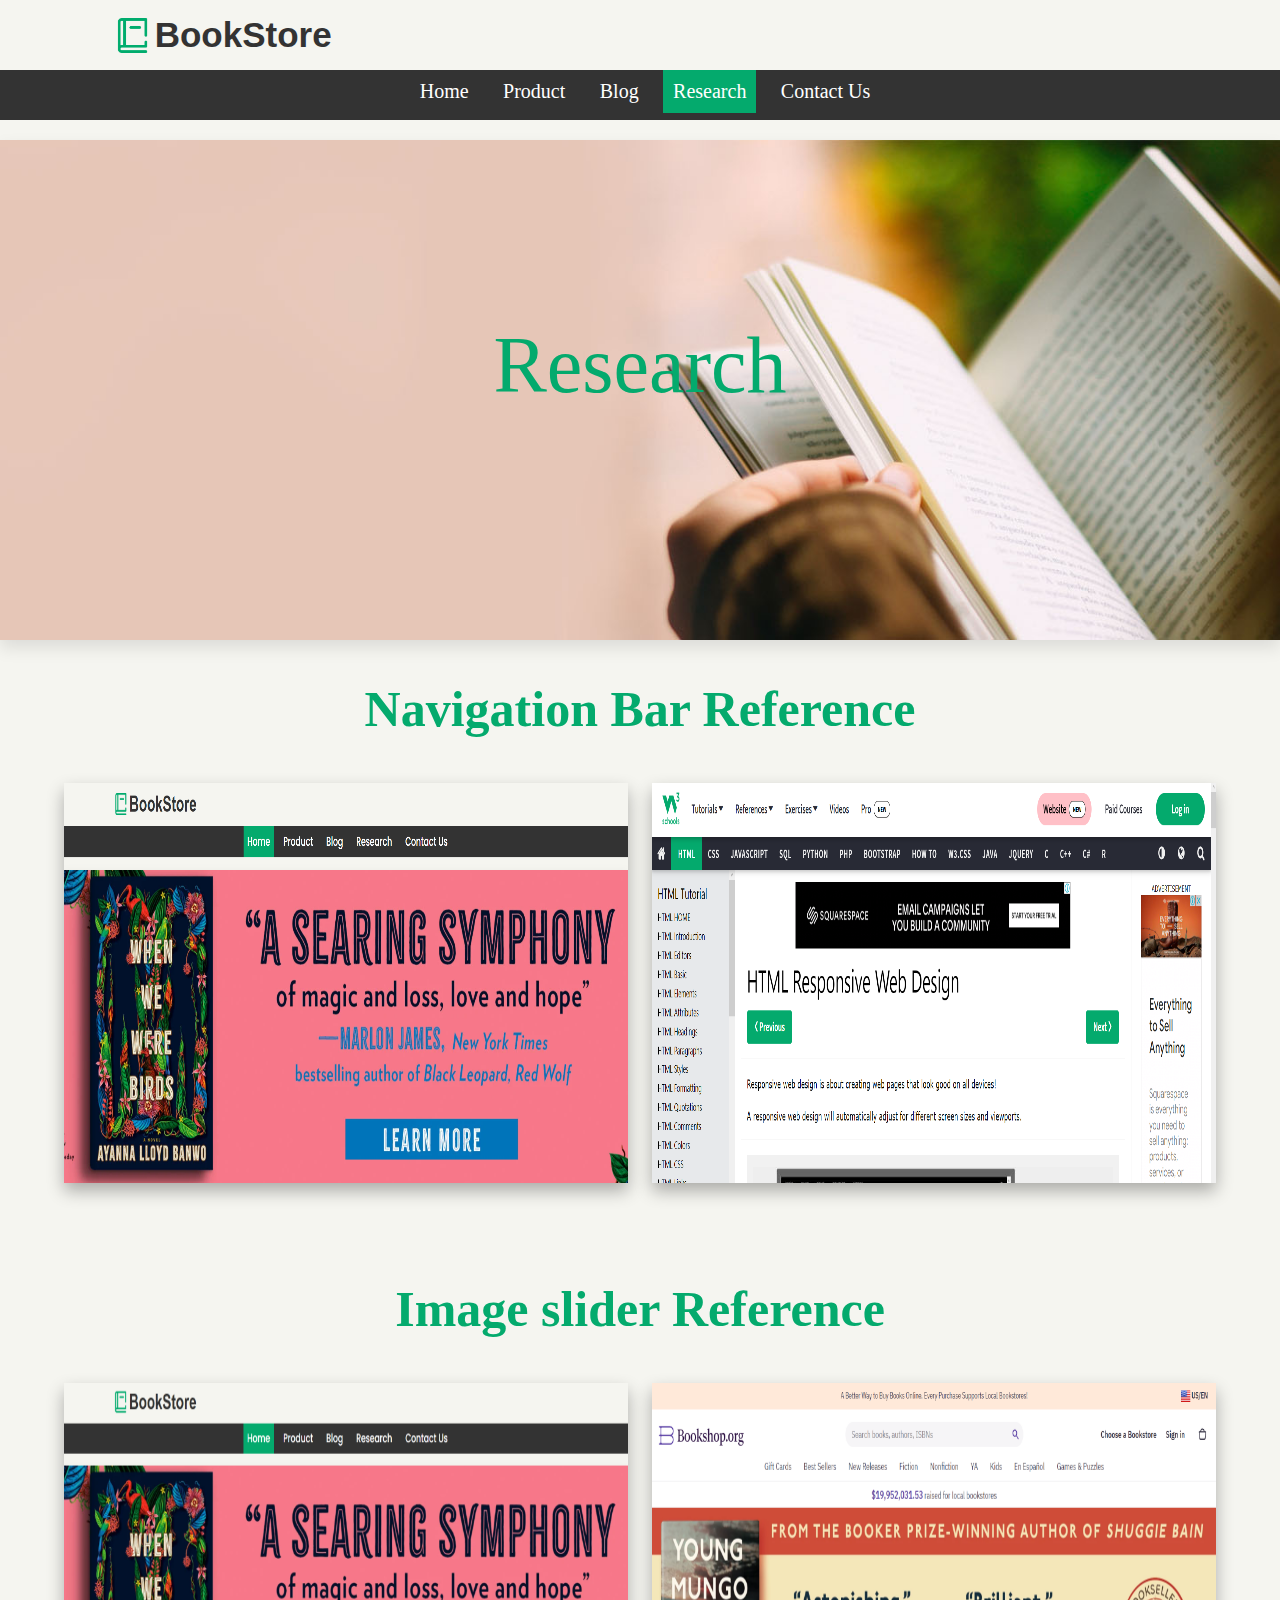
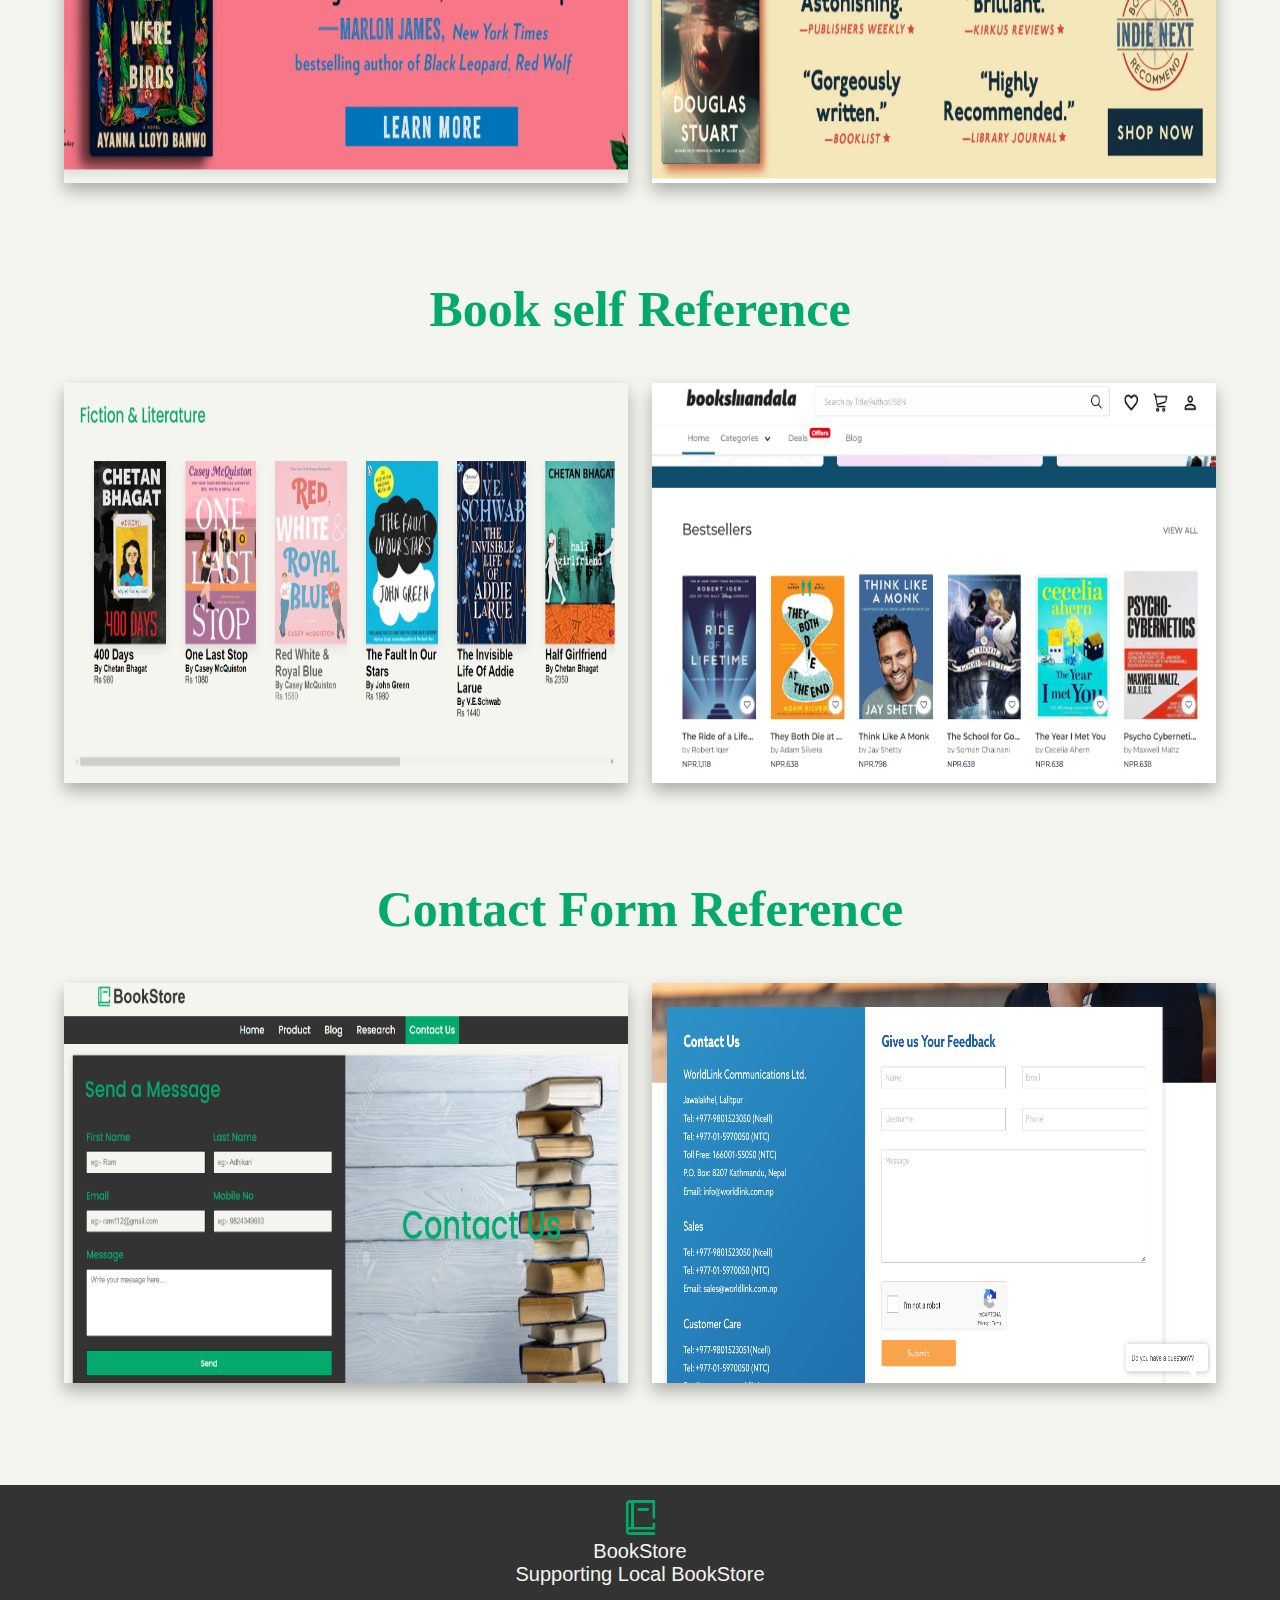
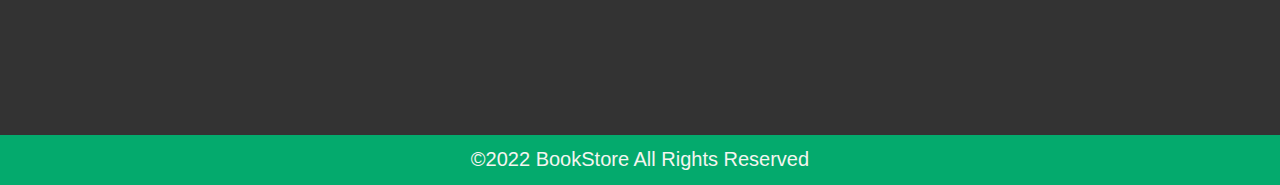
<file: Webpages/Research.html>
<!DOCTYPE html>
<html lang="en">
<head>
    <meta charset="UTF-8">
    <meta http-equiv="X-UA-Compatible" content="IE=edge">
    <meta name="viewport" content="width=device-width, initial-scale=1.0">
    <title>Research</title>


	<!--css external file link-->
	<link rel="stylesheet" href="../css/style.css">

	<!--js external file link-->
	<script src="../js/script.js"></script>

    <style>
        .head{
            width: 100%;
            height: 500px;
            text-align: center;
            margin: 20px auto;
            background: url(../images/cover.jpg);
            background-repeat: no-repeat;
            background-size: 100% 100%;
			box-shadow: 0 8px 16px rgba(0,0,0,.1);
        }
        .content .content-part{
            width: 90%;
			height: 600px;
			margin: auto;
        }
        .content .content-part .image1{
            width: 49%;
			height: 400px;
			float: right;
			margin-top: 45px;
			box-shadow: 0 8px 16px rgba(0,0,0,.3);
			overflow: hidden;
        }
        .content .content-part .image2{
            width: 49%;
			height: 400px;
			float: left;
			margin-top: 45px;
			box-shadow: 0 8px 16px rgba(0,0,0,.3);
			overflow: hidden;
        }
        .content .content-part .textpart{
			overflow: hidden;
            margin: auto;
            width: 100%;
            padding-top: 20px;
		}

    </style>

</head>
<body>
    <header class="header">

        <div class="header_1">
            <img src="../images/book.png" class="logo-img" width="35px" height="35px">&nbsp;
            <a href="../index.html" class="logo"> BookStore </a>
    
        </div>
    
        <div class="header_2">
    
            <nav class="navbar">
        
                     <a href="../index.html">Home</a>
                     <a href="../Webpages/product.html">Product</a>
                     <a href="../Webpages/blog.html">Blog</a>
                     <a class="active" href="../Webpages/Research.html">Research</a></li>
                    <a href="../Webpages/ContactUs.html">Contact Us</a>
            
            </nav>
    
        </div>
    
    </header>

    <div class="head">
        <p style="font-size: 80px;font-family: Poppins;padding-top: 180px; color: #04aa6d;">Research</p>
   </div>

<section class="content">

    <div class="content-part">

        <div class="textpart">
            
            <h1 style="font-family: Poppins; text-align: center; font-size: 50px; color: #04aa6d;">Navigation Bar Reference</h1>

        </div>

        <div class="image1">

          <a href="https://www.w3schools.com/html/default.asp"><img src="../images/navbar ref.png" width="100%" height="100%"></a>

        </div>

        <div class="image2">

          <a href="../index.html"><img src="../images/nav ref(own).png" width="100%" height="100%"></a>

        </div>

    </div>

    <div class="content-part">

        <div class="textpart">
            
            <h1 style="font-family: Poppins; text-align: center; font-size: 50px; color: #04aa6d;">Image slider Reference</h1>

        </div>

        <div class="image1">

          <a href="https://bookshop.org"><img src="../images/slider ref.png" width="100%" height="100%"></a>

        </div>

        <div class="image2">

          <a href="../index.html"><img src="../images/slider ref (own).png" width="100%" height="100%"></a>
            
        </div>

    </div>

    <div class="content-part">

        <div class="textpart">
            
            <h1 style="font-family: Poppins; text-align: center; font-size: 50px; color: #04aa6d;">Book self Reference</h1>

        </div>

        <div class="image1">

          <a href="https://booksmandala.com"><img src="../images/product ref.png" width="100%" height="100%"></a>

        </div>

        <div class="image2">

          <a href="../Webpages/product.html"><img src="../images/product ref (own).png" width="100%" height="100%"></a>
            
        </div>

    </div>

    <div class="content-part">

        <div class="textpart">
            
            <h1 style="font-family: Poppins; text-align: center; font-size: 50px; color: #04aa6d;">Contact Form Reference</h1>

        </div>

        <div class="image1">

          <a href="https://worldlink.com.np/contact-us"><img src="../images/contact ref.png" width="100%" height="100%"></a>

        </div>

        <div class="image2">

          <a href="../Webpages/ContactUs.html"><img src="../images/contact ref (own).png" width="100%" height="100%"></a>
            
        </div>

    </div>

</section>   


    <footer class="footer">

		<div class="footer_1">
            <img src="../images/book.png" class="logo-img" width="35px" height="35px">
			<p>BookStore</p>
			<p>Supporting Local BookStore</p>
		</div>
	
		<div class="footer_2">
			<p>&copy;2022 BookStore All Rights Reserved</p>
		</div>
	
	</footer>

</body>
</html>
</file>
<file: css/style.css>
*{
    font-family: Arial, 'poppins', Helvetica, sans-serif;
    box-sizing: border-box;
    border: none;
    outline: none;
    margin: 0; padding: 0;
    text-decoration: none;
}
:root{
    --black: #333333;
    --lightblack:#666;
    --border:1.6px solid rgba(0,0,0,.1);
    --box-shadow:0 8px 16px rgba(0,0,0,.1);
    --lightgreen: #34f3da;
    --darkgreen: #04aa6d;
    --lightblue: #5bccf6;
    --lightyellow: #fcde67;
    --darkwhite: #f5f5f0;
    
}
body{
    background: #f5f5f0;
    scroll-behavior: smooth;
    margin: 0;
    padding: 0;
}
/* Header Part Start*/
.header .header_1{
    width: 100%;
    height: 70px;
    background-color: #f5f5f0 ;
    padding: 20px 9%;
    display: flex;
    align-items: center;
    position: relative;
    top: 0;
}
.header .header_1 .logo{
    font-size: 35px;
    font-weight: bolder;
    color: #333;
}

#user_icon{
    
}
.header .header_2{
    background: #333333;
    width: 100%;
    height: 50px;
    overflow: hidden;
    position: relative;
}
.header .header_2 .navbar{
    text-align: center;
}
.header .header_2 .navbar a{
    font-size: 20px;
    color: #fff;
    display: inline-block;
    padding: 10px 10px;
    text-align: center;
    margin-left: 10px;
    font-family: Poppins;
}
.header .header_2 .navbar a:hover:not(.active){
    background: var(--darkgreen);
}
.active{
    background: #04aa6d;
}
/*header part end*/

.slider{
    width: 95%;
    height: 500px;
    margin-top: 10px;
    margin: 20px auto;
    padding: 0;
    overflow: hidden;
    border-radius: 25px;
    box-shadow: var(--box-shadow);
}

.slider #img{
    height: 100%;
    width: 100%;
}
.slider #img img{
    width: 100%;
    height: 100%;
}
/*footer part start*/
.footer{
    width: 100%;
    height: 200px;
    text-align: center;
    padding-top: 15px;
    margin-top: 10px;
    bottom: 0;
}
.footer .footer_1{
    width: 100%;
    height: 250px;
    background: #333333;
    text-align: center;
    padding-top: 15px;
    font-family: Arial, Helvetica, sans-serif;
    font-size: 20px;
    color: #f5f5f0;
}
.footer .footer_2{
    width: 100%;
    height: 50px;
    font-size: 20px;
    color: #f5f5f0;
    background: var(--darkgreen);
    padding-top: 13px;
    font-family: Poppins;
}
/*footer part end*/
</file>
